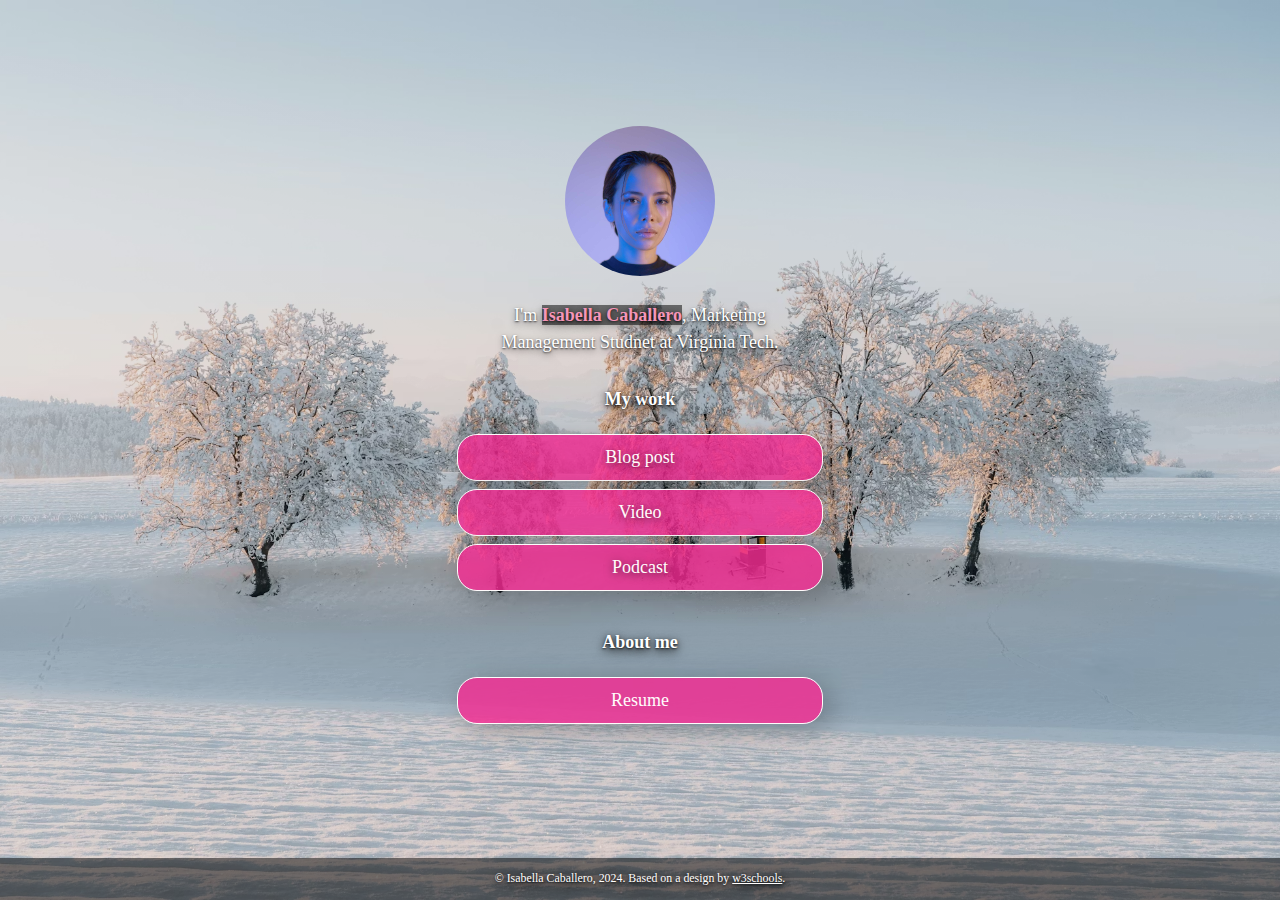
<file: index.html>
<!DOCTYPE html>
<!-- This page is adapted from w3schools "How to make a link tree website https://www.w3schools.com/howto/howto_website_create_linktree.asp" -->
<html lang="en">

<head>
  <meta charset="utf-8" />
  <meta name="viewport" content="width=device-width, initial-scale=1" />
  <!-- Add your name below -->
  <title>Isabella Caballero</title>
  <link rel="stylesheet" href="css/style.css">
</head>

<body class="main-text-color">
  <!-- Content container. Everything except footer goes here -->
  <div class="container">
    <!-- Image and name container. Put your replacement photo—which you should crop to be square—in the images folder, then change the source attribute to images/yourportraitfilename.jpg. This path says, "Look in the images folder for yourportraitfilename.jpg." Be sure to change the alt text, too. -->
    <div class="image-container">
      <img src="images/portrait.jpg" alt="Photo by Art Hauntington">
    </div>
    <div class="intro">
      I'm <span class="name"><strong>Isabella Caballero</strong></span>, Marketing Management Studnet at Virginia Tech.
    </div>
    <div class="section-header">
      <h1>My work</h1>
    </div>
    <!-- Replace the # inside of the href="#" with your links. -->
    <div class="links-container">
      <div class="button toggle">Blog post</div>
      <div class="slidedown">
        <div class="description">
          <h2>Blog post title</h2>
          <p>Here, add a short but appealing description of your blog post.</p>
          <a href="#" class="external-link" target="_blank">Read</a>
        </div>
      </div>

      <div class="button toggle">Video</div>
      <div class="slidedown">
        <div class="description">
          <h2>Video title</h2>
          <p>Add a short but appealing description of your video.</p>
          <a href="#" class="external-link" target="_blank">Watch</a>
        </div>
      </div>

      <div class="button toggle">Podcast</div>
      <div class="slidedown">
        <div class="description">
          <h2>Podcast title</h2>
          <p>Add a short but appealing description of your podcast</p>
          <a href="#" class="external-link" target="_blank">Listen</a>
        </div>
      </div>
    </div>

    <!-- Replace # with PDF from Google Docs, or replace the entire section with whatever you want. Or delete it! Or add another section below it!-->
    <div class="section-header">
      <h1>About me</h1>
    </div>

    <div class="links-container">
      <a href="https://drive.google.com" class="button" target="_blank">Resume</a>
    </div>

  </div>
  <div class="footer">
    <p>© Isabella Caballero, 2024. Based on a design by <a
        href="https://www.w3schools.com/howto/howto_website_create_linktree.asp" target="_blank">w3schools</a>.
    </p>
  </div>
  <script type="text/javascript" src="js/slider.js"></script>
</body>

</html>
</file>
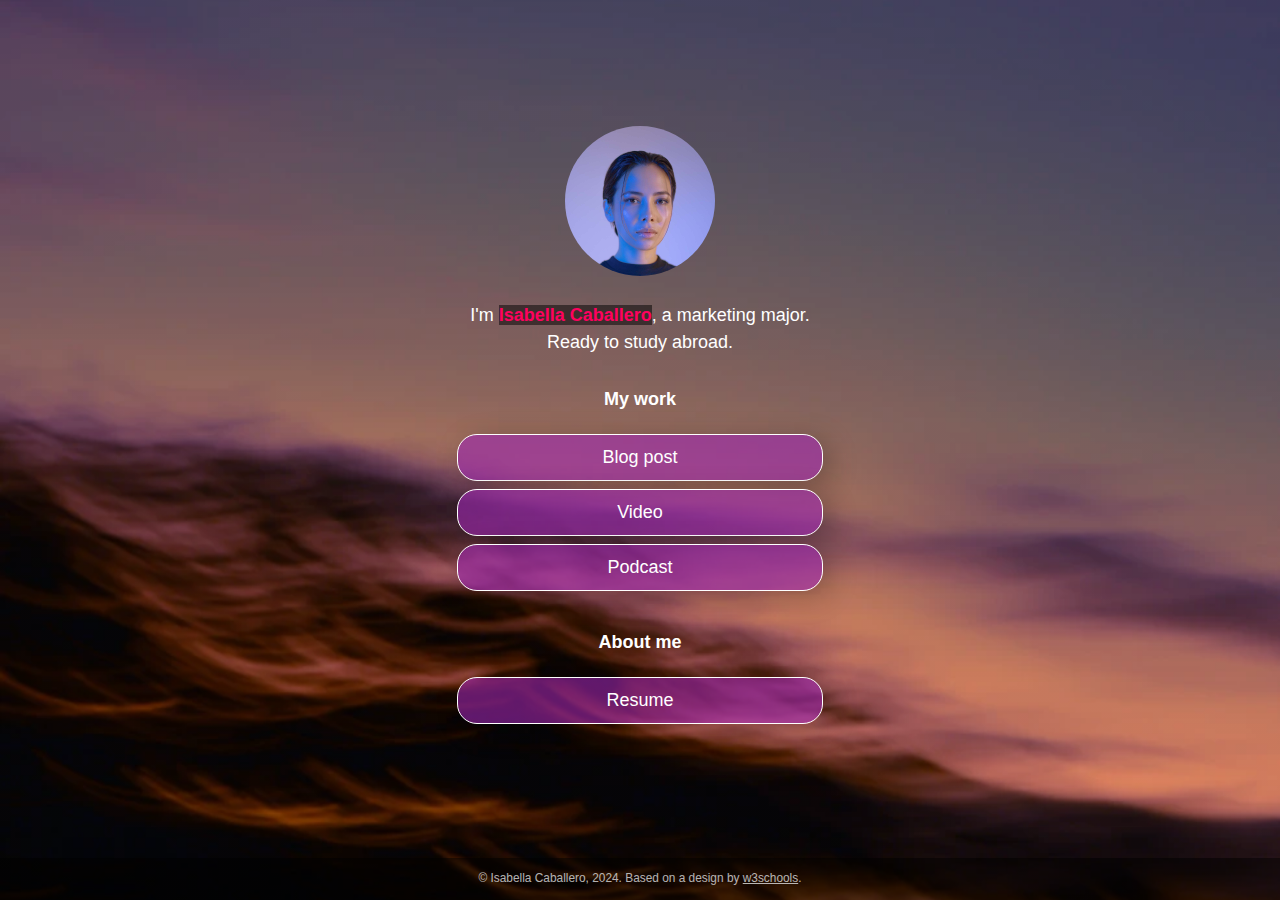
<file: linktree-ver-1/index.html>
<!DOCTYPE html>
<!-- This page is adapted from w3schools "How to make a link tree website https://www.w3schools.com/howto/howto_website_create_linktree.asp" -->
<html lang="en">

<head>
  <meta charset="utf-8" />
  <meta name="viewport" content="width=device-width, initial-scale=1" />
  <!-- Add your name below -->
  <title>Isabella Caballero</title>
  <link rel="stylesheet" href="css/style.css">
</head>

<body class="main-text-color">
  <!-- Content container. Everything except footer goes here -->
  <div class="container">
    <!-- Image and name container. Put your replacement photo—which you should crop to be square—in the images folder, then change the source attribute to images/yourportraitfilename.jpg. This path says, "Look in the images folder for yourportraitfilename.jpg." Be sure to change the alt text, too. -->
    <div class="image-container">
      <img src="images/portrait.jpg" alt="Photo by Art Hauntington">
    </div>
    <div class="intro">
      I'm <span class="name"><strong>Isabella Caballero</strong></span>, a marketing major. Ready to study abroad.
    </div>
    <div class="section-header">
      <h1>My work</h1>
    </div>
    <!-- Replace the # inside of the href="#" with your links. -->
    <div class="links-container">
      <div class="button toggle">Blog post</div>
      <div class="slidedown">
        <div class="description">
          <h2>Blog post title</h2>
          <p>Here, add a short but appealing description of your blog post.</p>
          <a href="#" class="external-link" target="_blank">Read</a>
        </div>
      </div>

      <div class="button toggle">Video</div>
      <div class="slidedown">
        <div class="description">
          <h2>Video title</h2>
          <p>Add a short but appealing description of your video.</p>
          <a href="#" class="external-link" target="_blank">Watch</a>
        </div>
      </div>

      <div class="button toggle">Podcast</div>
      <div class="slidedown">
        <div class="description">
          <h2>Podcast title</h2>
          <p>Add a short but appealing description of your podcast</p>
          <a href="#" class="external-link" target="_blank">Listen</a>
        </div>
      </div>
    </div>

    <!-- Replace # with PDF from Google Docs, or replace the entire section with whatever you want. Or delete it! Or add another section below it!-->
    <div class="section-header">
      <h1>About me</h1>
    </div>

    <div class="links-container">
      <a href="https://drive.google.com" class="button" target="_blank">Resume</a>
    </div>

  </div>
  <div class="footer">
    <p>© Isabella Caballero, 2024. Based on a design by <a
        href="https://www.w3schools.com/howto/howto_website_create_linktree.asp" target="_blank">w3schools</a>.
    </p>
  </div>
  <script type="text/javascript" src="js/slider.js"></script>
</body>

</html>
</file>
<file: css/style.css>
:root {
    --primaryText: #fffcfc;
    --secondaryText: #f596b8;
    --primary: rgba(245, 40, 145, 0.8);
    --secondary:rgba(245, 40, 145, 0.8); 
    --buttonHover: rgba(245, 102, 176, 0.8);
    --smallButtonHover: rgba(0, 0, 0, .25);
}

html {
    box-sizing: border-box;
    /* keeps button boxes within phone screen width */
    -ms-text-size-adjust: 100%;
    -webkit-text-size-adjust: 100%;
    height: 100%;
}

*,
*:before,
*:after {
    box-sizing: inherit;
}

body {
    margin: 0;
    min-height: 100%;
    /* The image used for the site background. Try changing skyscape.jpg to stars.jpg. Put a replacement photo in the images folder and, in line 21 below, replace skyscape.jpg with yourbackgroundfilename.jpg */
    /* The linear gradient darkens the image, like putting a sunglasses lens on top of it. If you want to darken the image even more, change 0.1 (both times) to 0.3 or higher */
    background: linear-gradient(rgba(0, 0, 0, 0.1), rgba(0, 0, 0, 0.1)), url(../images/background.png);
    /* Prevents the browser from repeating or "tiling" the background image */
    background-repeat: no-repeat;
    background-position: center;
    /* Freezes the image so that even the content scrolls down, the background stays put */
    background-attachment: fixed;
    /* Resizes the background image to cover the entire container */
    background-size: cover;
    font-family: "Playfair Display", serif;
    line-height: 1.5;
    font-size: 18px;
    display: flex;
    flex-direction: column;
    justify-content: space-around;
    align-items: center;
}

h1 {
    font-size: 1em;
}

h2 {
    font-size: 1em;
    margin-bottom: 0;
}

img {
    margin: .5em 1em;
    /* border: 1px solid #ccc; */
    border-radius: 50%;
    height: 150px;
    max-width: 100%;
    object-fit: cover;
    /* Resizes the image to cover the entire container */
}

.container {
    text-align: center;
    width: 100%;    
    padding: 0;
    margin-right: auto;
    margin-left: auto;
    flex: 1;
    display: flex;
    flex-direction: column;
    justify-content: center;
}

.image-container {
    text-align: center;
    width: 100%;
}

.main-text-color {
    color: var(--primaryText);
}

.name {
    color: var(--secondaryText);
}

.name strong {
    background-color: rgba(0, 0, 0, 0.50);
}

.section-header {
    padding-top: .5em;
}

.button,
.intro,
.links-container,
.slidedown,
.external-link {
    width: 100%;
    min-width: 50%;
    padding: .5em 1em;
    text-decoration: none;
    color: inherit;
    text-align: center;
}

.button, .external-link {
    border: 1px solid var(--primaryText);
    border-radius: 20px;
    box-shadow: 7px 6px 28px 1px rgba(0, 0, 0, 0.24);
    overflow: hidden;
    white-space: nowrap;
    display: inline-block;
    background-color: var(--primary);
    cursor: pointer;
    transition: 0.2s all;
}

.button:not(.highlight) {
    background-color: var(--primary);
}

@media (hover: hover) {
    .button:hover { background-color: var(--buttonHover); }
}

.button.highlight {
    background-color: var(--secondary);
}

.button:active, .external-link:active { 
    transform: scale(0.98); 
    /* Scaling button to 0.98 to its original size */ 
    box-shadow: 3px 2px 22px 1px rgba(0, 0, 0, 0.24); 
    /* Lowering the shadow */ 
} 

.intro {
    margin: 0 auto;
}

.section {
    margin-top: 1em;
}

.slidedown {
    margin: 0 auto;
    padding: 0;
    -webkit-transition: height .4s ease;
    -o-transition: height .4s ease;
    transition: height .4s ease;
    overflow: hidden;
    height: 0;
}

.external-link {
    border: 1px solid var(--primaryText);
    border-radius: 20px;
    background-color: transparent;
    display: flex;
    align-items: center;
    justify-content: center;
    padding: 0;
    margin: .5em auto 1.5em auto;
    text-decoration: none;
    color: inherit;
    height: 2em;
    width: 6em;
}

.external-link:hover {
    background-color: var(--smallButtonHover)
}

.description {
    display: flex;
    text-align: left;
    flex-direction: column;
    padding: 0 .6em;
}

.description > p {
    margin: .5em 0;
}

.footer {
  font-size: .66em;
  background-color: rgba(0, 0, 0, .5);
  color: rgba(225, 225, 225, .8);
  text-decoration: none;
  width: 100%;
  min-height: 3em;
  display: flex;
  align-items: center;
  justify-content: center;
  position: relative;
}

.footer a {
    color: inherit;
}

/* Media queries allow you to change style properties according to the screen width. In this case, if the screen is AT LEAST 540 pixels wide (bigger than a standard phone), the .container resizes to 540 pixels and the buttons and intro resize to 85% of the container width */
@media (min-width: 540px) {
    .container {
        max-width: 540px;
    }
    
    .button,
    .intro,
    .slidedown {
        width: 85%;
    }
}

/* If the screen is AT LEAST 768 pixels wide (standard tablet or larger), the .container resizes to 750 pixels and the buttons and intro resize to 40% of the container width */
@media (min-width: 768px) {
    .container {
        max-width: 768px;
    }
    
    .button,
    .intro,
    .slidedown {
        width: 40%;
    }
}
.button.toggle {
  color: var(--primaryText);
  text-shadow: 0 2px 8px rgba(0, 0, 0, 0.6);
}
h1, h2, p, span {
  color: #ffffff;
  text-shadow:
    0 1px 2px rgba(0, 0, 0, 0.6),
    0 2px 6px rgba(0, 0, 0, 0.6),
    0 4px 12px rgba(0, 0, 0, 0.6);
}
.intro {
  color: #ffffff;
  text-shadow:
    0 1px 2px rgba(0, 0, 0, 0.7),
    0 3px 6px rgba(0, 0, 0, 0.5);
}
</file>
<file: linktree-ver-1/css/style.css>
:root {
    --primaryText: #fff;
    --secondaryText: #ff015e;
    --primary: rgba(156, 39, 176, .60);
    --secondary: rgba(255, 1, 94, .60); 
    --buttonHover: rgba(156, 39, 176, .40);
    --smallButtonHover: rgba(0, 0, 0, .25);
}

html {
    box-sizing: border-box;
    /* keeps button boxes within phone screen width */
    -ms-text-size-adjust: 100%;
    -webkit-text-size-adjust: 100%;
    height: 100%;
}

*,
*:before,
*:after {
    box-sizing: inherit;
}

body {
    margin: 0;
    min-height: 100%;
    /* The image used for the site background. Try changing skyscape.jpg to stars.jpg. Put a replacement photo in the images folder and, in line 21 below, replace skyscape.jpg with yourbackgroundfilename.jpg */
    /* The linear gradient darkens the image, like putting a sunglasses lens on top of it. If you want to darken the image even more, change 0.1 (both times) to 0.3 or higher */
    background: linear-gradient(rgba(0, 0, 0, 0.1), rgba(0, 0, 0, 0.1)), url(../images/skyscape.jpg);
    /* Prevents the browser from repeating or "tiling" the background image */
    background-repeat: no-repeat;
    background-position: center;
    /* Freezes the image so that even the content scrolls down, the background stays put */
    background-attachment: fixed;
    /* Resizes the background image to cover the entire container */
    background-size: cover;
    font-family: Futura, Verdana, sans-serif;
    line-height: 1.5;
    font-size: 18px;
    display: flex;
    flex-direction: column;
    justify-content: space-around;
    align-items: center;
}

h1 {
    font-size: 1em;
}

h2 {
    font-size: 1em;
    margin-bottom: 0;
}

img {
    margin: .5em 1em;
    /* border: 1px solid #ccc; */
    border-radius: 50%;
    height: 150px;
    max-width: 100%;
    object-fit: cover;
    /* Resizes the image to cover the entire container */
}

.container {
    text-align: center;
    width: 100%;    
    padding: 0;
    margin-right: auto;
    margin-left: auto;
    flex: 1;
    display: flex;
    flex-direction: column;
    justify-content: center;
}

.image-container {
    text-align: center;
    width: 100%;
}

.main-text-color {
    color: var(--primaryText);
}

.name {
    color: var(--secondaryText);
}

.name strong {
    background-color: rgba(0, 0, 0, 0.50);
}

.section-header {
    padding-top: .5em;
}

.button,
.intro,
.links-container,
.slidedown,
.external-link {
    width: 100%;
    min-width: 50%;
    padding: .5em 1em;
    text-decoration: none;
    color: inherit;
    text-align: center;
}

.button, .external-link {
    border: 1px solid var(--primaryText);
    border-radius: 20px;
    box-shadow: 7px 6px 28px 1px rgba(0, 0, 0, 0.24);
    overflow: hidden;
    white-space: nowrap;
    display: inline-block;
    background-color: var(--primary);
    cursor: pointer;
    transition: 0.2s all;
}

.button:not(.highlight) {
    background-color: var(--primary);
}

@media (hover: hover) {
    .button:hover { background-color: var(--buttonHover); }
}

.button.highlight {
    background-color: var(--secondary);
}

.button:active, .external-link:active { 
    transform: scale(0.98); 
    /* Scaling button to 0.98 to its original size */ 
    box-shadow: 3px 2px 22px 1px rgba(0, 0, 0, 0.24); 
    /* Lowering the shadow */ 
} 

.intro {
    margin: 0 auto;
}

.section {
    margin-top: 1em;
}

.slidedown {
    margin: 0 auto;
    padding: 0;
    -webkit-transition: height .4s ease;
    -o-transition: height .4s ease;
    transition: height .4s ease;
    overflow: hidden;
    height: 0;
}

.external-link {
    border: 1px solid var(--primaryText);
    border-radius: 20px;
    background-color: transparent;
    display: flex;
    align-items: center;
    justify-content: center;
    padding: 0;
    margin: .5em auto 1.5em auto;
    text-decoration: none;
    color: inherit;
    height: 2em;
    width: 6em;
}

.external-link:hover {
    background-color: var(--smallButtonHover)
}

.description {
    display: flex;
    text-align: left;
    flex-direction: column;
    padding: 0 .6em;
}

.description > p {
    margin: .5em 0;
}

.footer {
  font-size: .66em;
  background-color: rgba(0, 0, 0, .5);
  color: rgba(225, 225, 225, .8);
  text-decoration: none;
  width: 100%;
  min-height: 3em;
  display: flex;
  align-items: center;
  justify-content: center;
  position: relative;
}

.footer a {
    color: inherit;
}

/* Media queries allow you to change style properties according to the screen width. In this case, if the screen is AT LEAST 540 pixels wide (bigger than a standard phone), the .container resizes to 540 pixels and the buttons and intro resize to 85% of the container width */
@media (min-width: 540px) {
    .container {
        max-width: 540px;
    }
    
    .button,
    .intro,
    .slidedown {
        width: 85%;
    }
}

/* If the screen is AT LEAST 768 pixels wide (standard tablet or larger), the .container resizes to 750 pixels and the buttons and intro resize to 40% of the container width */
@media (min-width: 768px) {
    .container {
        max-width: 768px;
    }
    
    .button,
    .intro,
    .slidedown {
        width: 40%;
    }
}
</file>
